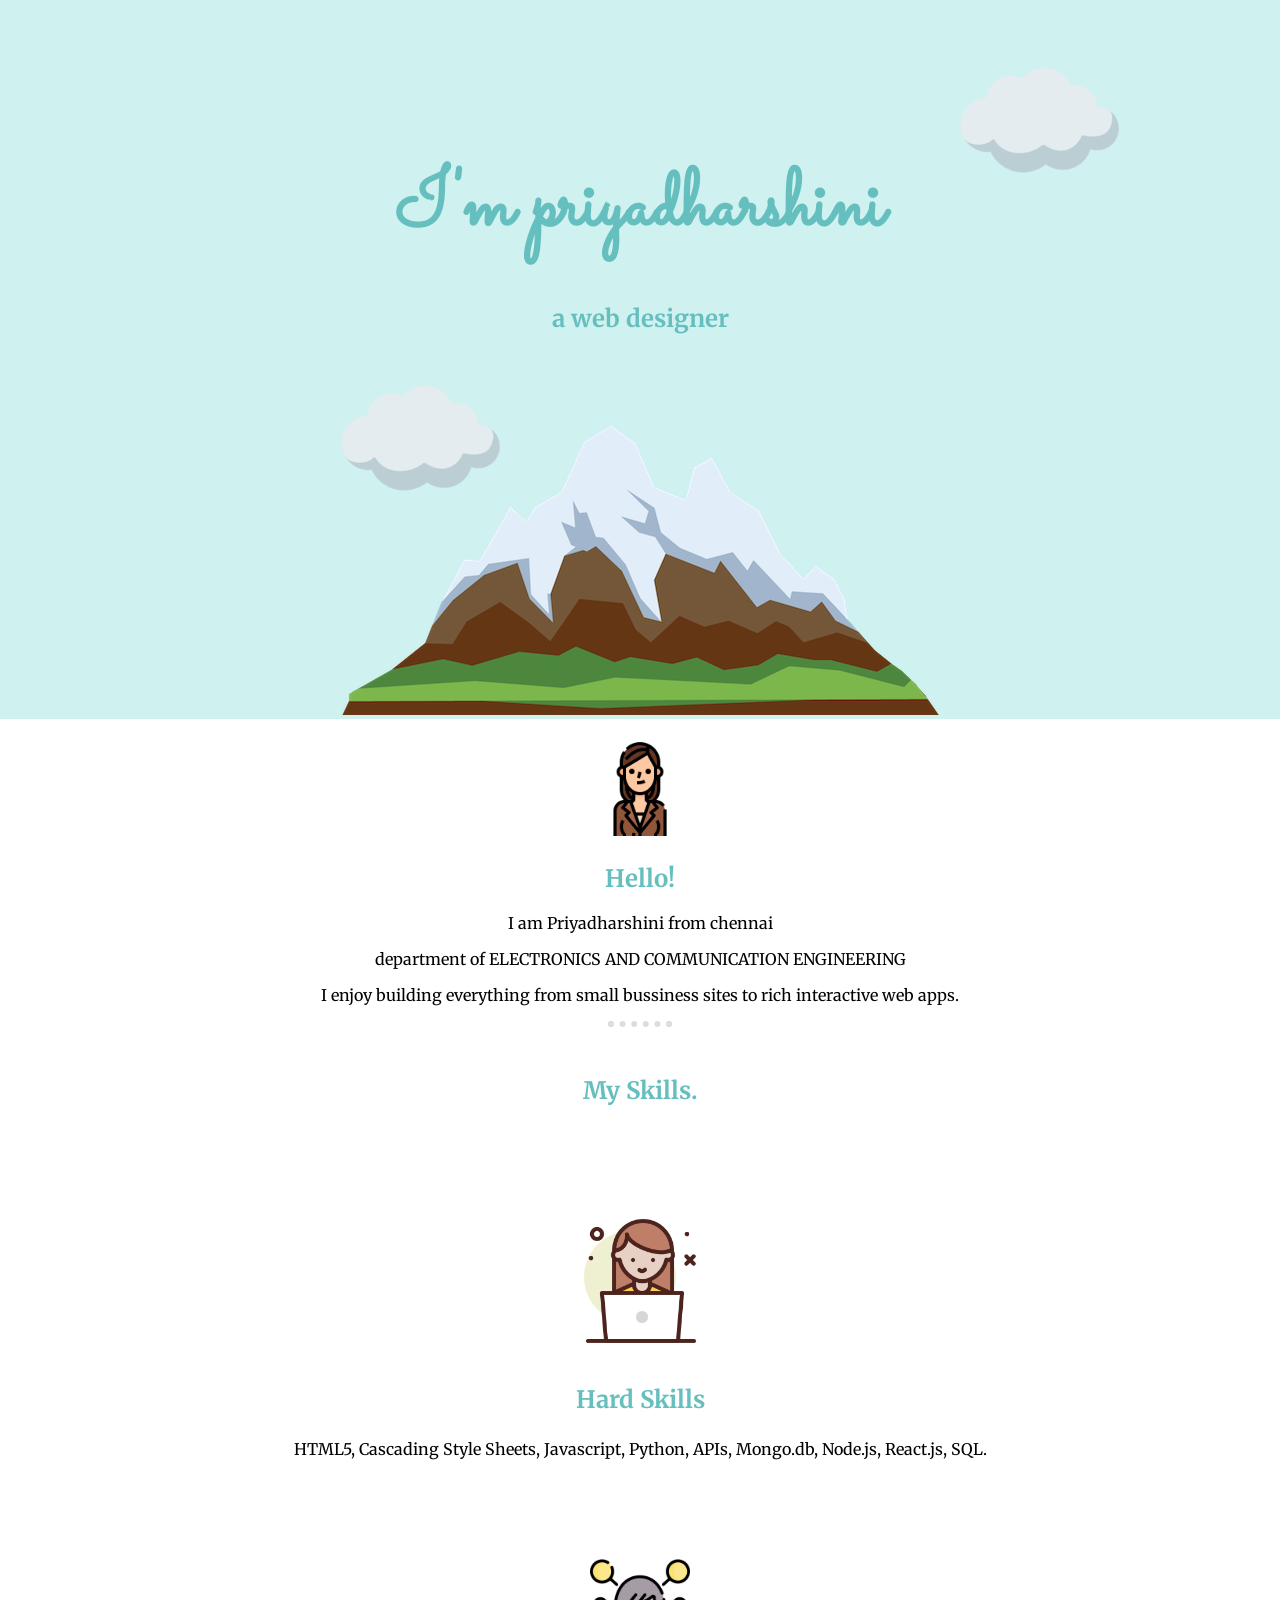
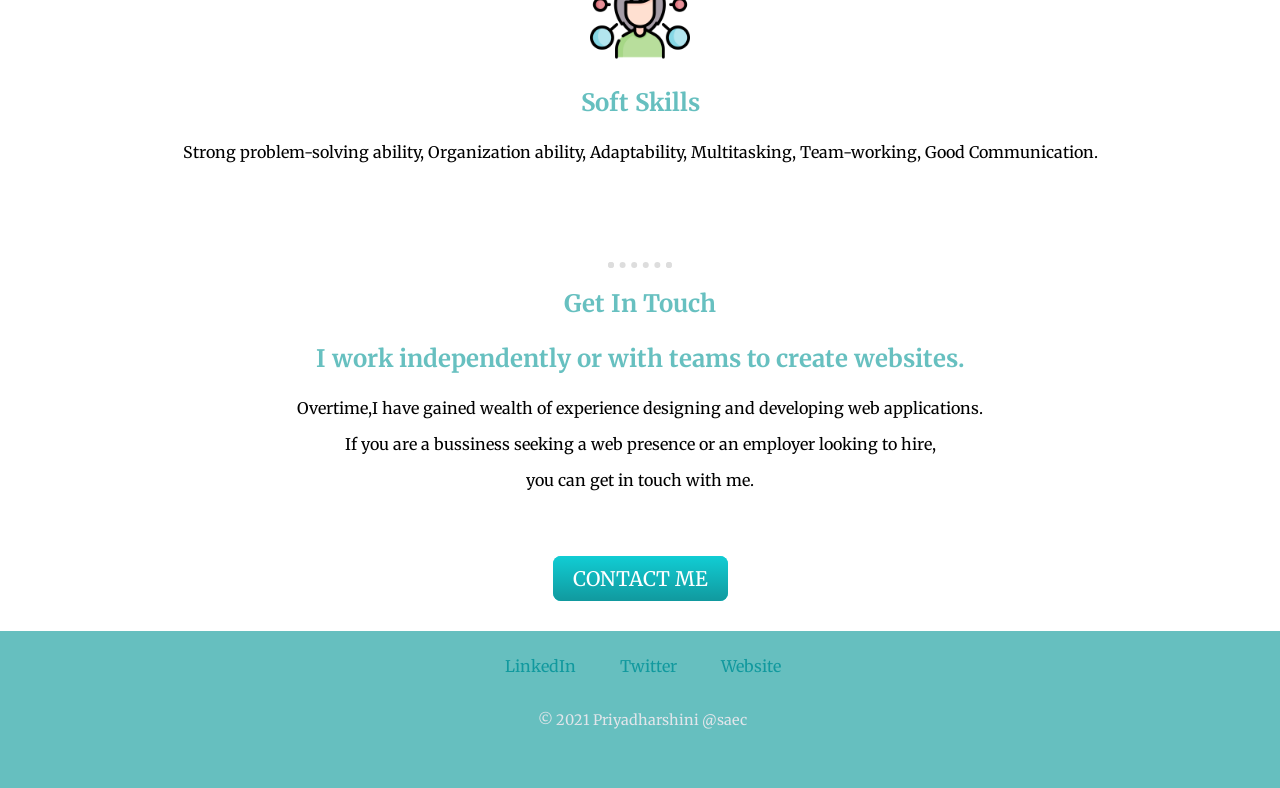
<file: index.html>
<!DOCTYPE html>
<html lang="en" dir="ltr">
  <head>
    <meta charset="utf-8">
    <link rel="stylesheet" href="css/styles.css">
    <link href="https://fonts.googleapis.com/css2?family=Merriweather:ital@1&amp;family=Montserrat:wght@100&amp;family=Sacramento&amp;display=swap" rel="stylesheet">
    <link rel="icon" href="images/code-img.png">

    <title>Priyadharshini </title>
  </head>
  <body>
    <div class="top-container">
      <img class="top-cloud" src="images/cloudori.png" alt="cloud-img">
      <h1>I'm priyadharshini</h1>
      <h3>a web designer</h3>
      <img class="bottom-cloud" src="images/cloudori.png" alt="cloud-img">

      <img src="images/mountain.png" alt="mount-img">
    </div>
<br>
    <div class="middle-container">
    <div class="profile">
      <img class="imge"src="images/avatar.png" alt="">
      <h2>Hello!</h2>
      <p>I am Priyadharshini from chennai</p>
      <p>department of ELECTRONICS AND COMMUNICATION ENGINEERING</p>
       <p>I enjoy building everything from small bussiness sites to rich interactive web apps.</p>

    </div>
    <hr>
    <br>

    <div class="skills">
      <h2>My Skills.</h2>
      <div class="skill-row">
        <img class="imge code hard-skill" src="images/computer.png" alt="">
        <h3 class="skill-txt shead">Hard Skills</h3>
        <p class="skill-txt">HTML5, Cascading Style Sheets, Javascript, Python, APIs, Mongo.db, Node.js, React.js, SQL.</p>
      </div>
      <div class="skill-row">
        <img class="imge computer" src="images/soft-skill.png" alt="">
        <h3 class="skill-txt shead">Soft Skills</h3>
        <p class="skill-txt">Strong problem-solving ability, Organization ability, Adaptability, Multitasking, Team-working, Good Communication.</p>
      </div>
    </div>
    <hr>
    <div class="contact-me">
      <h2 class="touch">Get In Touch</h2>
      <h3 class="touch1">I work independently or with teams to create websites.</h3>
      <p>Overtime,I have gained wealth of experience designing and developing web applications.</p>
        <p>If you are a bussiness seeking a web presence or an employer looking to hire,</p>
        <p>you can get in touch with me.</p>
<br>
<br>
<br>
      <a class="btn" href="mailto:vpriyadharshini4@yahoo.com">CONTACT ME</a>
    </div>
    <br>
    <br>
  </div>


  <div class="bottom-container">
    <a class="footer-link" href="https://www.linkedin.com/in/priyadharshini-venkatesan-690b551a4/">LinkedIn</a>
    <a class="footer-link" href="https://twitter.com/Priyadh31621802">Twitter</a>
    <a class="footer-link" href="https://85739.cobirosite.com/">Website</a>
    <p class="copy-r">© 2021 Priyadharshini @saec</p>

  </div>


  </body>
</html>
</file>
<file: css/styles.css>
body{
 text-align: center;
  margin: 0;
  font-family: "Merriweather",serif;

}

h1{
  margin-top: 0;
  padding-top: 5px;
  font-family: "Sacramento",cursive;
  font-size: 80px;
  color: #66BFBF;
  line-height: 1;
}
h3,h2{
  font-size: 1.5rem;
  color: #66BFBF
}

.top-container{
  background-color:#cff1ef ;

}
.top-cloud{
  position: relative;
  left: 400px;
  top:40px;
}
.bottom-cloud{
  position: absolute;
  padding-right: 20px;
}
.imge{
  height: 100px;
}
.code{
}
.hard-skill{
  height: 150px;
}
.skill-row{
  /* width:50%; */
  margin: 100px auto 100px auto;

}
.skill-txt{
  /* text-align: left; */

}
a{
  color:#11999E;
  margin: 10px 20px;
  text-decoration: none;

}
a:hover{
  color: white;
}
.middle-container{
background-color: white;

}
.touch{
  color: #67c0c0;
}
.touch1{
  color:#67c0c0 ;
}
.bottom-container{
  background-color: #66BFBF;
  padding: 25px ;
  padding-right: 20px;
  margin-left: auto;

}
hr{
  border: dotted #dddddd 6px;
    border-bottom: none;
    width: 4%;
}
.shead{
text-align: center;
}
  .btn {
  	background: #11cdd4;
    background-image:  -webkit-linear-gradient(top,#11cdd4,#11999e);
    background-image: -moz-linear-gradient(top,#11cdd4,#11999e);
    background-image: -ms-linear-gradient(top,#11cdd4,#11999e);
    background-image: -o-linear-gradient(top,#11cdd4,#11999e);
    background-image: linear-gradient(top bottom,#11cdd4,#11999e);
-webkit-border-radius:8;
-o-border-radius:8;
border-radius: 8px;
font-family: "Merriweather",serif;



color: #ffffff;
font-size: 20px;
padding: 10px 20px 10px 20px;
text-decoration: none;

  }
.btn:hover{
background: #30e3cb;
background-image:  -webkit-linear-gradient(top,#30e3cb,#2bc4ad);
background-image: -moz-linear-gradient(top,#30e3cb,#2bc4ad);
background-image: -ms-linear-gradient(top,#30e3cb,#2bc4ad);
background-image: -o-linear-gradient(top,#30e3cb,#2bc4ad);
background-image: linear-gradient(top bottom,#30e3cb,#2bc4ad);
text-decoration: none;

}
.copy-r{
  color:#e1e5ea;
  font-size: 0.90rem;
  padding: 20px 0;
}
/* #E4F9F5 */
/* in touch */
/* font-family: "Montserrat",sans-serif; */
</file>
